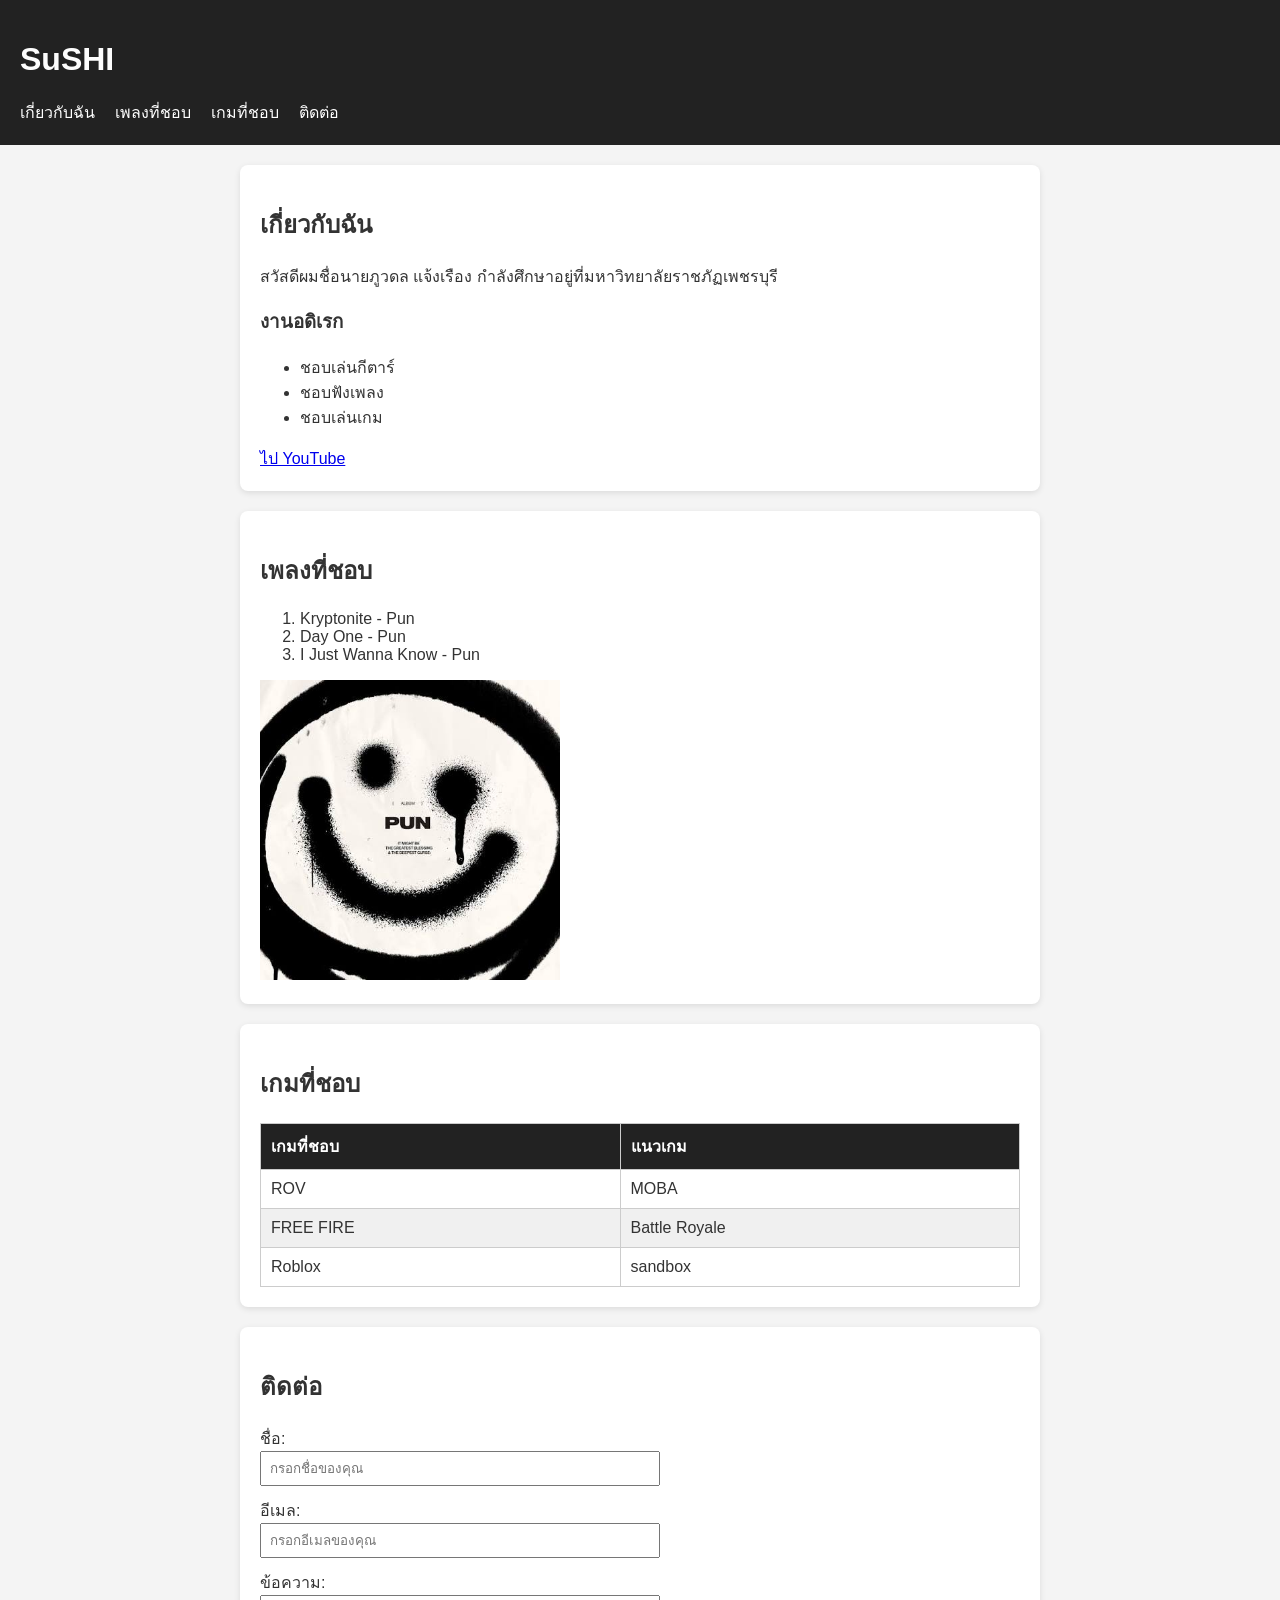
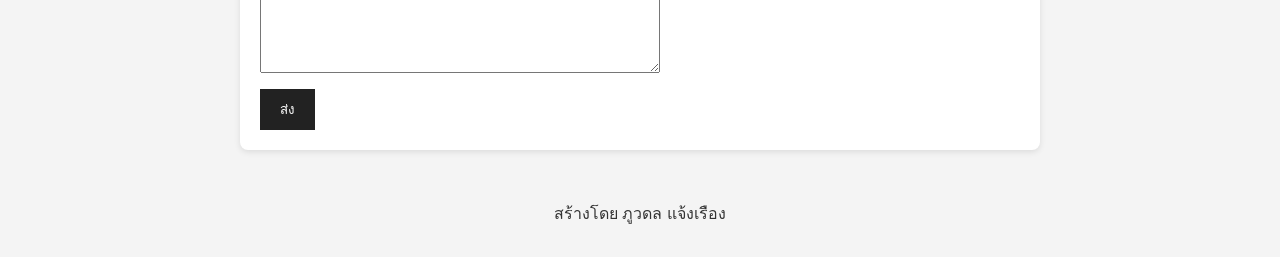
<file: index.html>
<!DOCTYPE html>
<html lang="th">
<head>
    <meta charset="UTF-8">
    <meta name="viewport" content="width=device-width, initial-scale=1.0">
    <title>แนะนำตัว</title>
    <link rel="stylesheet" href="style.css">
</head>
<body>
<header>
    <h1>SuSHI</h1>
    <nav>
        <a href="#about">เกี่ยวกับฉัน</a>
        <a href="#music">เพลงที่ชอบ</a>
        <a href="#games">เกมที่ชอบ</a>
        <a href="#contact">ติดต่อ</a>
    </nav>
</header>

<main>
    <section id="about" class="card">
        <h2>เกี่ยวกับฉัน</h2>
        <p>สวัสดีผมชื่อนายภูวดล แจ้งเรือง กำลังศึกษาอยู่ที่มหาวิทยาลัยราชภัฏเพชรบุรี</p>

        <h3>งานอดิเรก</h3>
        <ul>
            <li>ชอบเล่นกีตาร์</li>
            <li>ชอบฟังเพลง</li>
            <li>ชอบเล่นเกม</li>
        </ul>
        <a href="https://www.youtube.com/" target="_blank">ไป YouTube</a>
    </section>

    <section id="music" class="card">
        <h2>เพลงที่ชอบ</h2>
        <ol>
            <li>Kryptonite - Pun</li>
            <li>Day One - Pun</li>
            <li>I Just Wanna Know - Pun</li>
        </ol>
        <img src="image/pun.jpg" alt="ปกเพลงของ PUN" width="300">
    </section>

    <section id="games" class="card">
        <h2>เกมที่ชอบ</h2>
        <table>
            <thead>
                <tr>
                    <th>เกมที่ชอบ</th>
                    <th>แนวเกม</th>
                </tr>
            </thead>
            <tbody>
                <tr>
                    <td>ROV</td>
                    <td>MOBA</td>
                </tr>
                <tr>
                    <td>FREE FIRE</td>
                    <td>Battle Royale</td>
                </tr>
                <tr>
                    <td>Roblox</td>
                    <td>sandbox</td>
                </tr>
            </tbody>
        </table>
    </section>

    <section id="contact" class="card"> 
        <h2>ติดต่อ</h2>
        <form>
            <label for="name">ชื่อ:</label>
            <input type="text" id="name" name="name" placeholder="กรอกชื่อของคุณ">
            <label for="email">อีเมล:</label>
            <input type="email" id="email" name="email" placeholder="กรอกอีเมลของคุณ">
            <label for="msg">ข้อความ:</label>
            <textarea id="msg" name="msg" rows="4"></textarea>
            <br>
            <button type="submit">ส่ง</button>
        </form>
    </section>
</main>

<footer>
    <p>สร้างโดย ภูวดล แจ้งเรือง</p>
</footer>
</body>
</html>
</file>
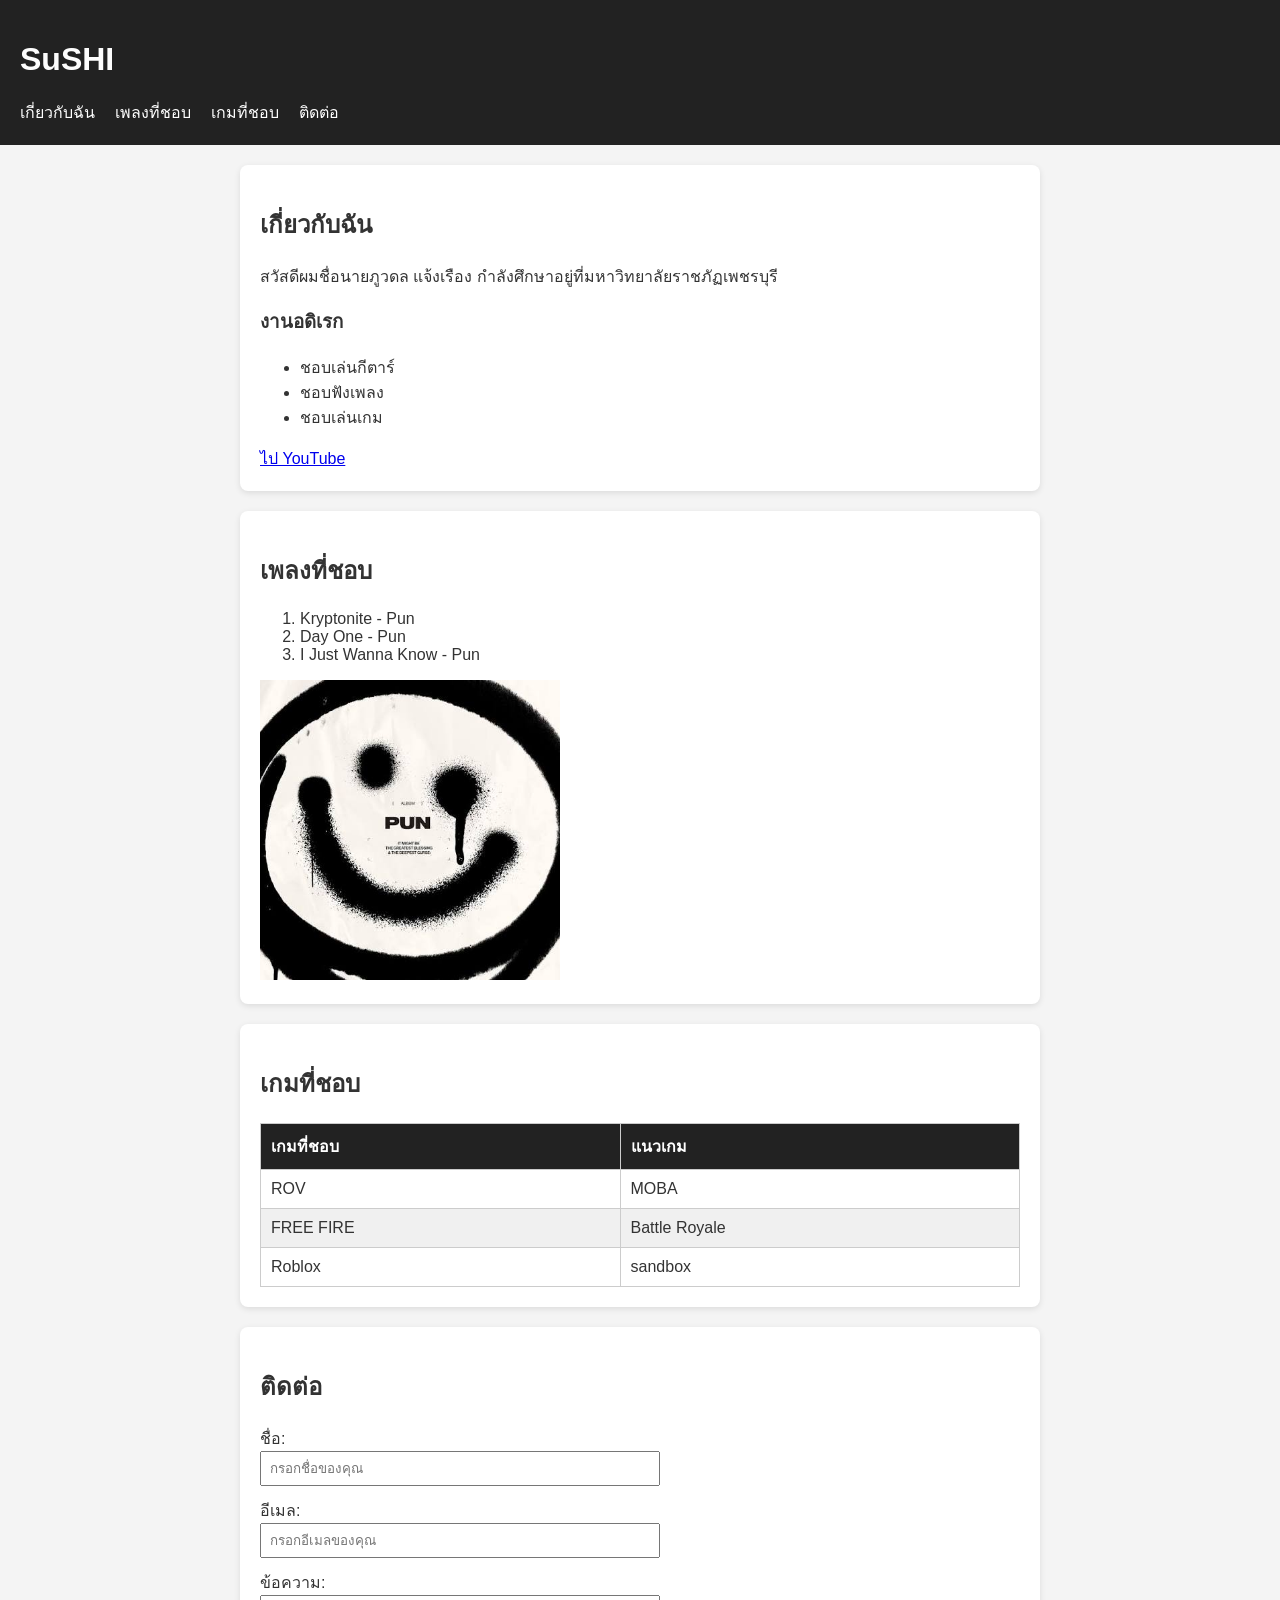
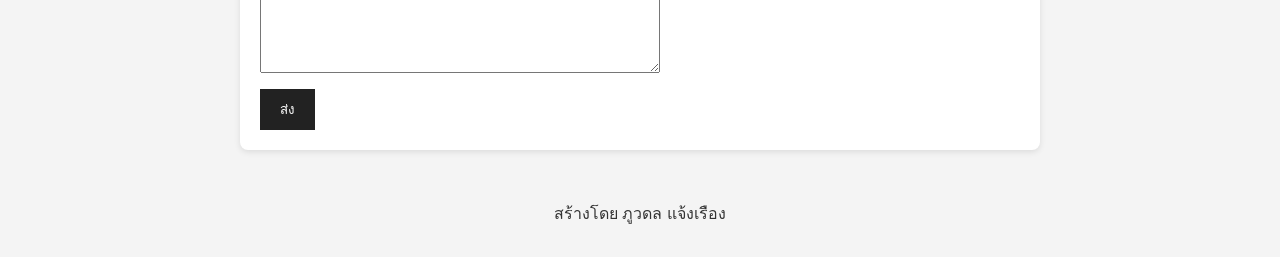
<file: index2.html>
<!DOCTYPE html>
<html lang="th">
<head>
    <meta charset="UTF-8">
    <meta name="viewport" content="width=device-width, initial-scale=1.0">
    <title>แนะนำตัว</title>
    <link rel="stylesheet" href="style.css">
</head>
<body>
<header>
    <h1>SuSHI</h1>
    <nav>
        <a href="#about">เกี่ยวกับฉัน</a>
        <a href="#music">เพลงที่ชอบ</a>
        <a href="#games">เกมที่ชอบ</a>
        <a href="#contact">ติดต่อ</a>
    </nav>
</header>

<main>
    <section id="about" class="card">
        <h2>เกี่ยวกับฉัน</h2>
        <p>สวัสดีผมชื่อนายภูวดล แจ้งเรือง กำลังศึกษาอยู่ที่มหาวิทยาลัยราชภัฏเพชรบุรี</p>

        <h3>งานอดิเรก</h3>
        <ul>
            <li>ชอบเล่นกีตาร์</li>
            <li>ชอบฟังเพลง</li>
            <li>ชอบเล่นเกม</li>
        </ul>
        <a href="https://www.youtube.com/" target="_blank">ไป YouTube</a>
    </section>

    <section id="music" class="card">
        <h2>เพลงที่ชอบ</h2>
        <ol>
            <li>Kryptonite - Pun</li>
            <li>Day One - Pun</li>
            <li>I Just Wanna Know - Pun</li>
        </ol>
        <img src="image/pun.jpg" alt="ปกเพลงของ PUN" width="300">
    </section>

    <section id="games" class="card">
        <h2>เกมที่ชอบ</h2>
        <table>
            <thead>
                <tr>
                    <th>เกมที่ชอบ</th>
                    <th>แนวเกม</th>
                </tr>
            </thead>
            <tbody>
                <tr>
                    <td>ROV</td>
                    <td>MOBA</td>
                </tr>
                <tr>
                    <td>FREE FIRE</td>
                    <td>Battle Royale</td>
                </tr>
                <tr>
                    <td>Roblox</td>
                    <td>sandbox</td>
                </tr>
            </tbody>
        </table>
    </section>

    <section id="contact" class="card"> 
        <h2>ติดต่อ</h2>
        <form>
            <label for="name">ชื่อ:</label>
            <input type="text" id="name" name="name" placeholder="กรอกชื่อของคุณ">
            <label for="email">อีเมล:</label>
            <input type="email" id="email" name="email" placeholder="กรอกอีเมลของคุณ">
            <label for="msg">ข้อความ:</label>
            <textarea id="msg" name="msg" rows="4"></textarea>
            <br>
            <button type="submit">ส่ง</button>
        </form>
    </section>
</main>

<footer>
    <p>สร้างโดย ภูวดล แจ้งเรือง</p>
</footer>
</body>
</html>
</file>
<file: style.css>
body {
    font-family: sans-serif;
    background-color: #f4f4f4;
    color: #333;
    margin: 0;
}

h1 {
    color: rgb(253, 253, 253);
}

header {
    background-color: #222;
    color: white;
    padding: 20px;
}

nav a {
    color: white;
    text-decoration: none;
}

nav a:hover {
    text-decoration: underline;
}

section {
    padding: 20px;
}

footer {
    text-align: center;
    padding: 15px;
}
table {
    border-collapse: collapse;
    width: 100%;
    background-color: white;
}

th,
td {
    border: 1px solid #ccc;
    padding: 10px;
    text-align: left;
}

th {
    background-color: #222;
    color: white;
}

tr:nth-child(even) {
    background-color: #f0f0f0;
}

form label {
    display: block;
    margin-top: 12px;
}

input,
textarea {
    padding: 8px;
    width: 100%;
    max-width: 400px;
    box-sizing: border-box;
}

button {
    margin-top: 12px;
    padding: 10px 20px;
    background-color: #222;
    color: white;
    border: none;
    cursor: pointer;
}

button:hover {
    background-color: #444;
}
main {
    max-width: 800px;
    margin: 0 auto;
    padding: 0 16px;
}
.card {
    background-color: white;
        border-radius: 8px;
        box-shadow: 0 2px 6px rgba(0, 0, 0, 0.1);
        margin: 20px 0;
}
nav {
    display: flex;
    gap: 20px;
    margin-top: 10px;
}
img {
    max-width: 100%;
    height: auto;
}
</file>
